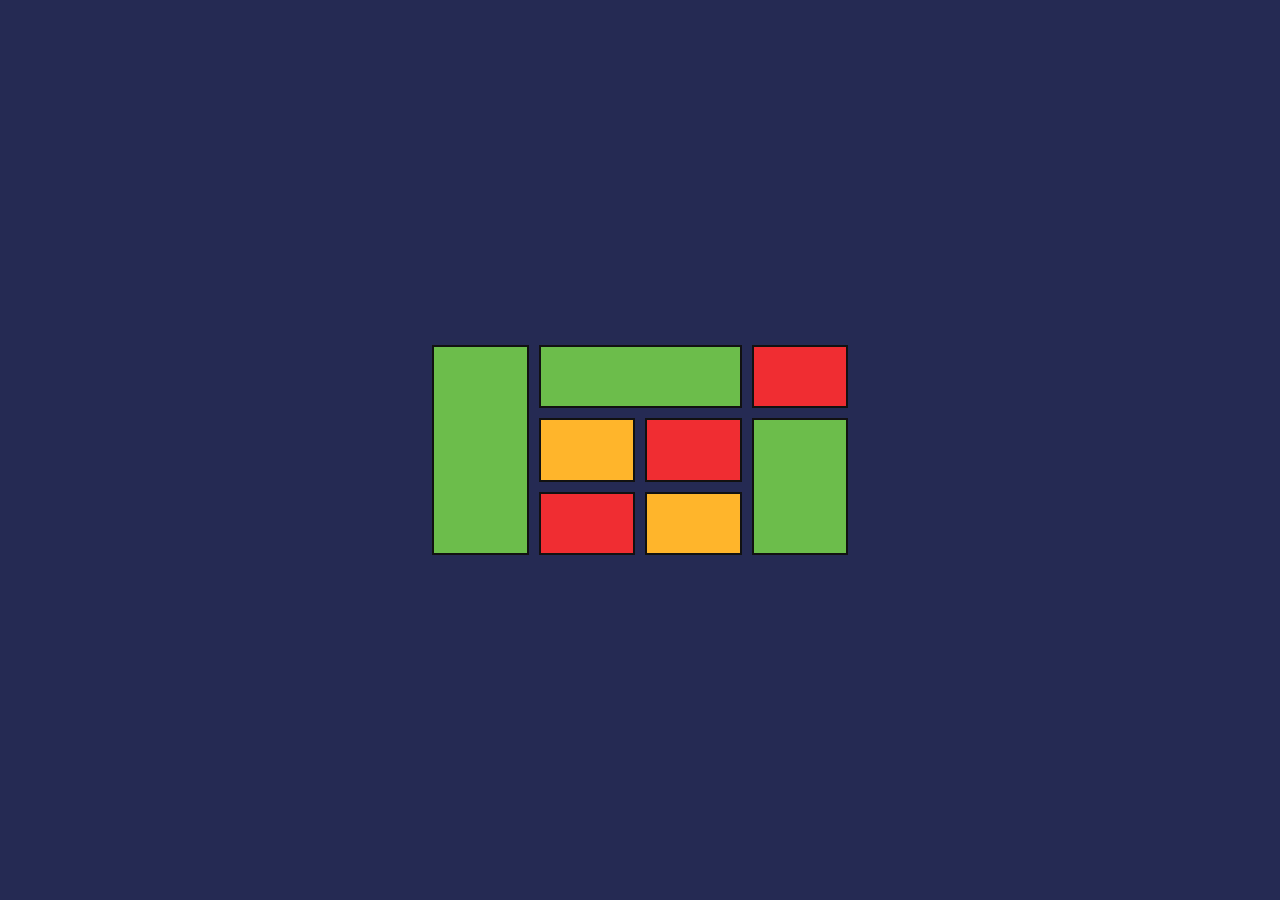
<file: index.html>
<!DOCTYPE html>
<html lang="en">
<head>
    <meta charset="UTF-8">
    <meta name="viewport" content="width=device-width, initial-scale=1.0">
    <title>CSS Grid Layout</title>
    <link rel="stylesheet" href="index.css">
</head>
<body>

    <div class="container">

        <div class="grid-container">

            <div class="item green item1"></div>
            <div class="item green item2"></div>
            <div class="item red item3"></div>
            <div class="item orange item4"></div>
            <div class="item red item5"></div>
            <div class="item green item6"></div>
            <div class="item red item7"></div>
            <div class="item orange item8"></div>

        </div>

    </div>

</body>
</html>
</file>
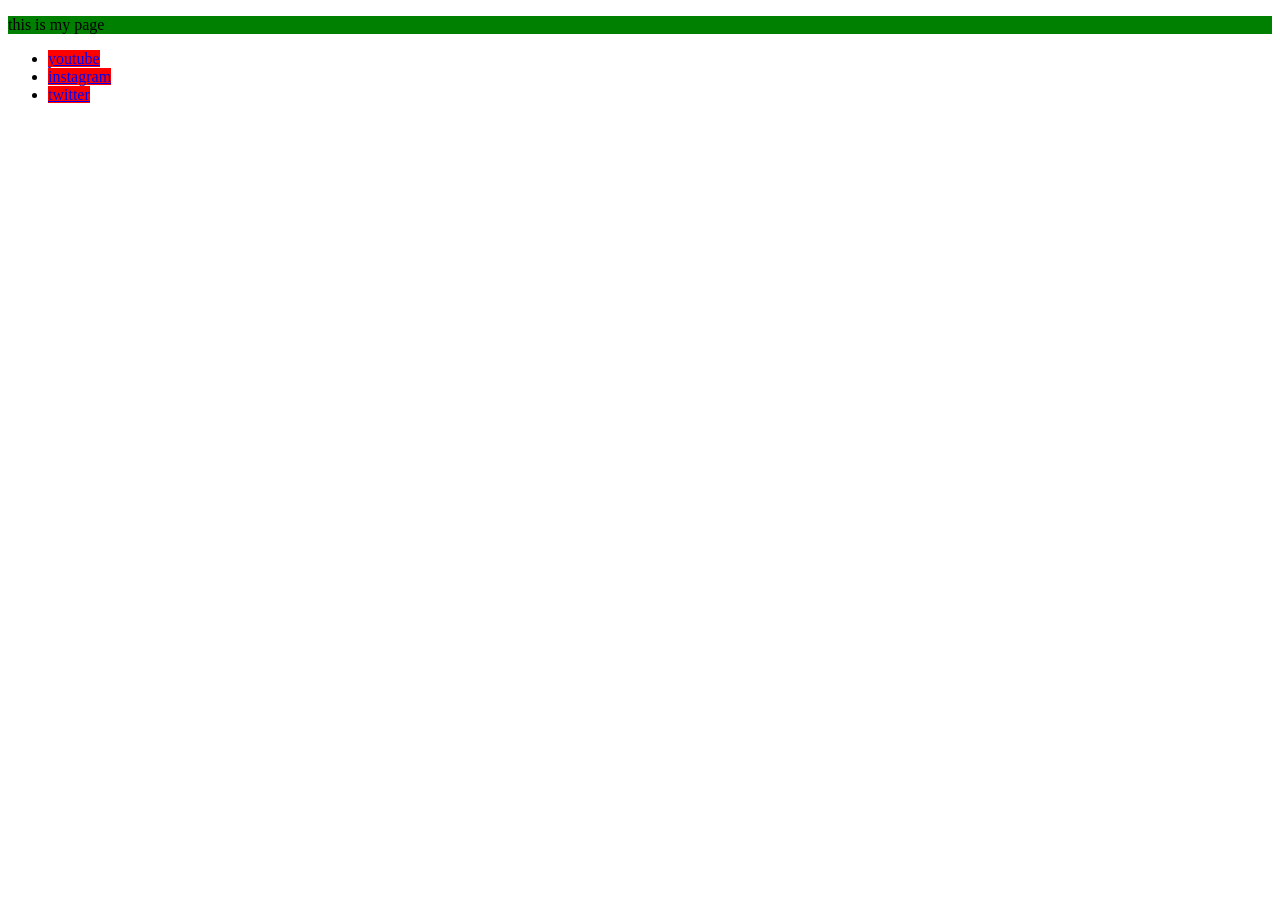
<file: day1.html>
<!DOCTYPE html>
<html lang="en">
<head>
    <meta charset="UTF-8">
    <meta name="viewport" content="width=device-width, initial-scale=1.0">
    <title>Document</title>
    <link rel="stylesheet" href="./day1.css">
</head>
<body>
    <p class="para1">
    this is my page</p>
    
</body>
</html>


    <!-- specificity:
    when two or more rules applied for a element specificity comes under place -->


    <ul>
        <li>
        <a class ="para1" href="https://www.youtube.com/">youtube </a>
          </li>
        
        <li>
        <a href="https://www.instagram.com">instagram</a>
        </li>
        
        <li>
        <a href="https://twitter.com">twitter</a>
        </li>
      
    </ul>
</file>
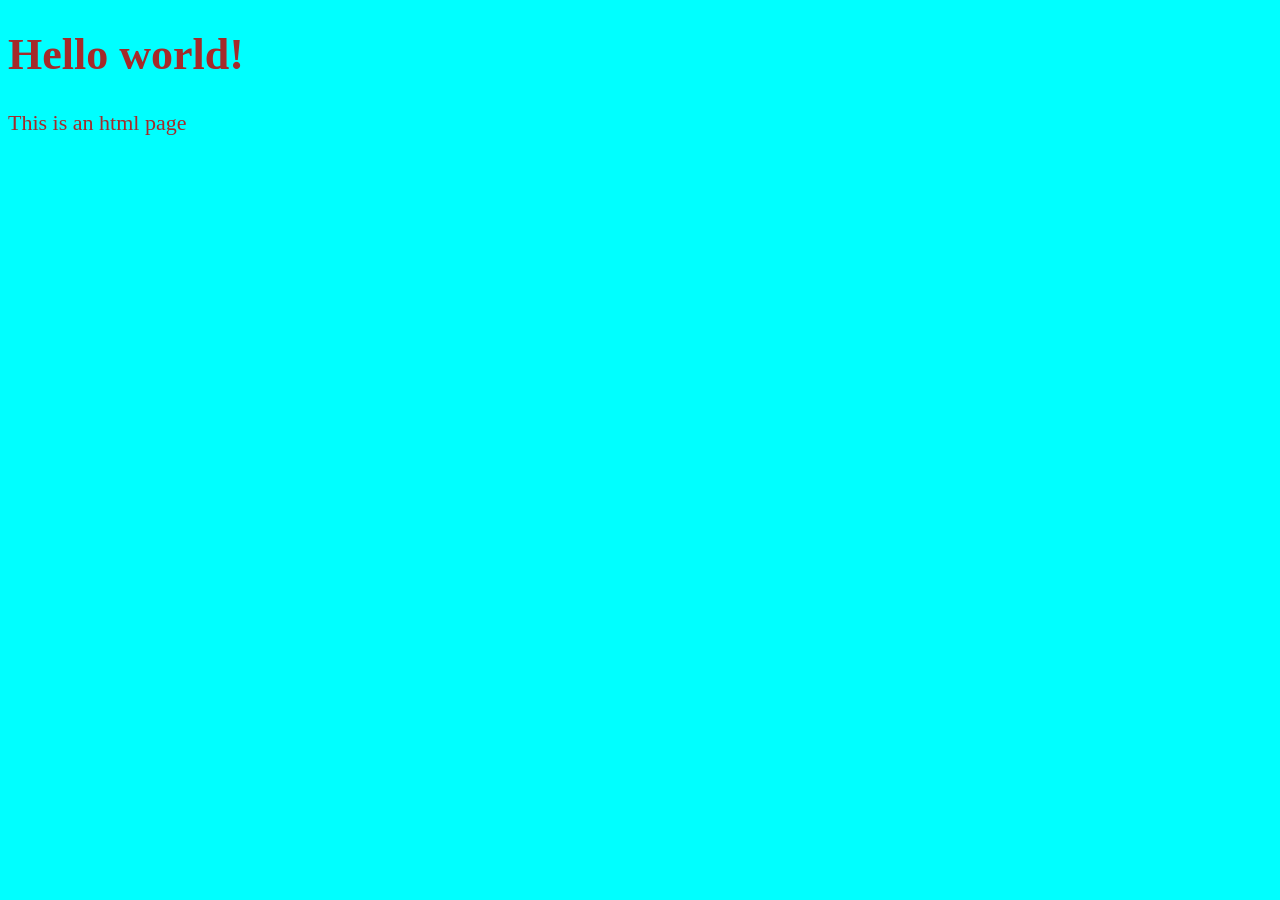
<file: day3.html>
<!DOCTYPE html>
<html lang="en">
    <head>
        <meta charset="UTF-8">
        <meta name="author" content="Dave Gray">
        <meta name="Description" content="This page contains all the things">
        <title>My first web page</title>
        <link rel="icon" href="html.png"
        type="image/x-icon">
        <link rel="stylesheet" href="day3.css" type="text/css">
    </head>
    <body>
        <h1>Hello world!</h1>
        <p>This is an html page </p>
    </body>
</html>
</file>
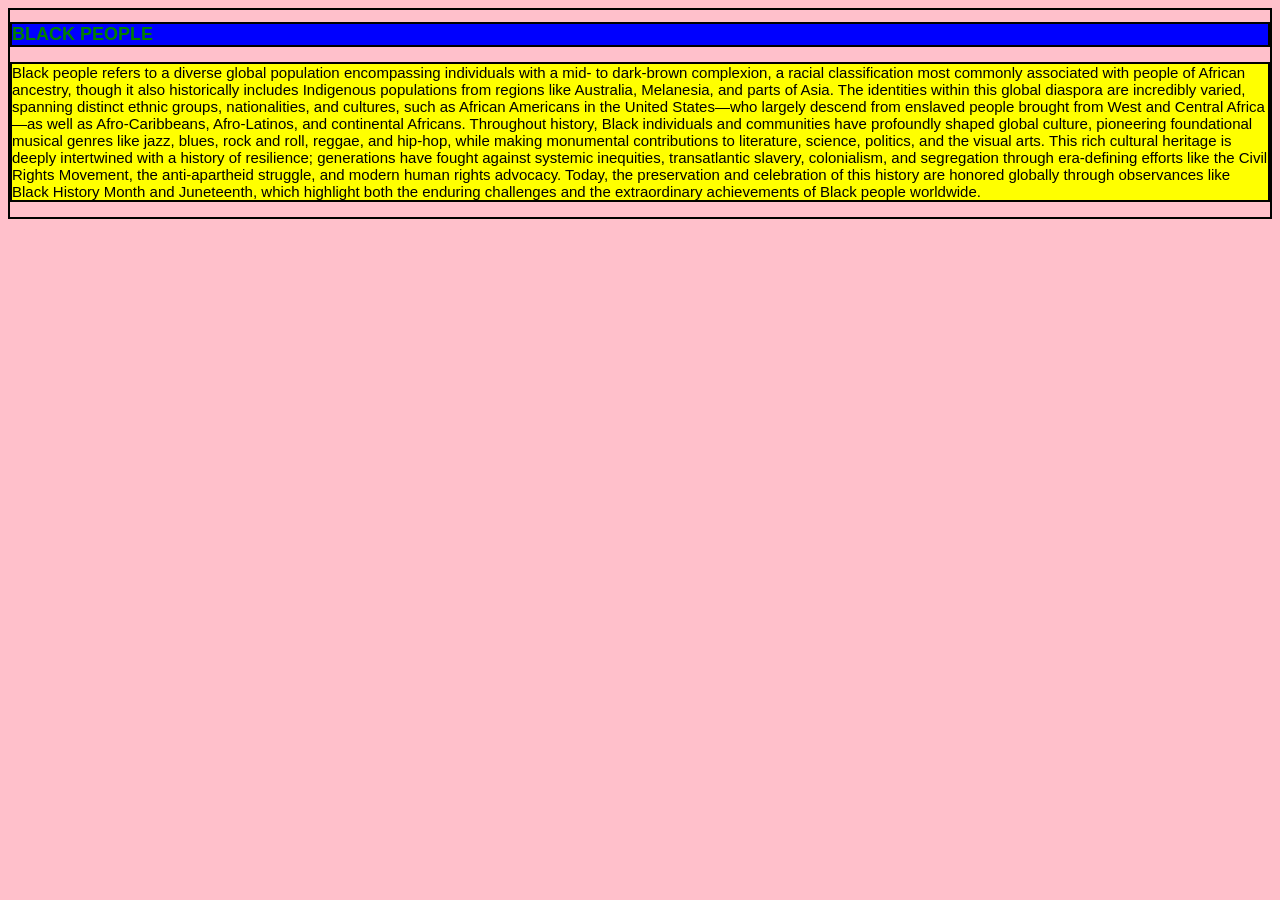
<file: inheritance.html>
<!DOCTYPE html>
<html lang="en">

<head>
    <meta charset="UTF-8">
    <meta name="viewport" content="width=device-width, initial-scale=1.0">
    <title>Document</title>
    <link rel="stylesheet" a href="./inheritance.css">
</head>

<body>
    <h1>BLACK PEOPLE</h1>
    <p>
        Black people refers to a diverse global population encompassing individuals with a mid- to dark-brown
        complexion, a racial classification most commonly associated with people of African ancestry, though it also
        historically includes Indigenous populations from regions like Australia, Melanesia, and parts of Asia. The
        identities within this global diaspora are incredibly varied, spanning distinct ethnic groups, nationalities,
        and cultures, such as African Americans in the United States—who largely descend from enslaved people brought
        from West and Central Africa—as well as Afro-Caribbeans, Afro-Latinos, and continental Africans. Throughout
        history, Black individuals and communities have profoundly shaped global culture, pioneering foundational
        musical genres like jazz, blues, rock and roll, reggae, and hip-hop, while making monumental contributions to
        literature, science, politics, and the visual arts. This rich cultural heritage is deeply intertwined with a
        history of resilience; generations have fought against systemic inequities, transatlantic slavery, colonialism,
        and segregation through era-defining efforts like the Civil Rights Movement, the anti-apartheid struggle, and
        modern human rights advocacy. Today, the preservation and celebration of this history are honored globally
        through observances like Black History Month and Juneteenth, which highlight both the enduring challenges and
        the extraordinary achievements of Black people worldwide.
    </p>

</body>

</html>
</file>
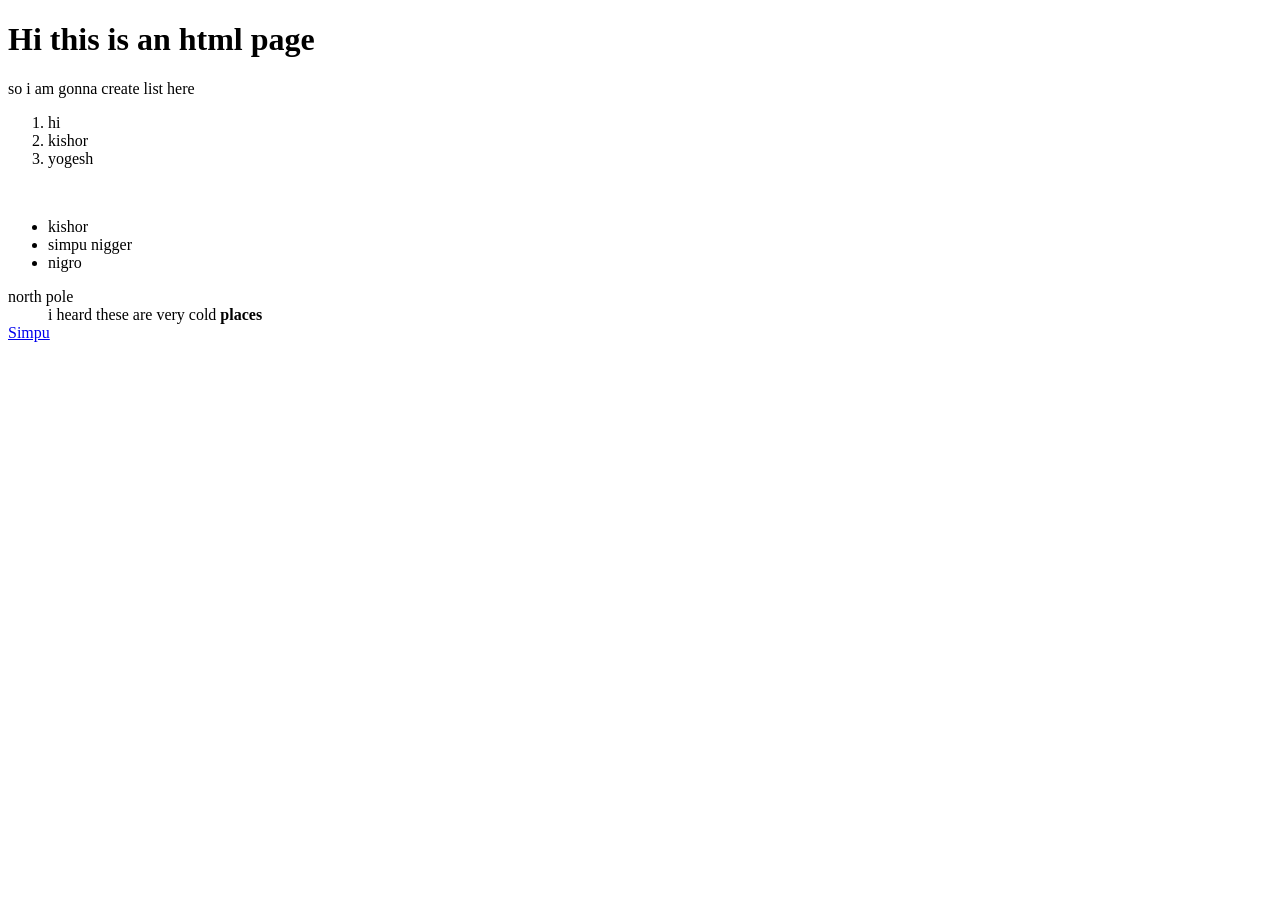
<file: list.html>
<!DOCTYPE html>
<html lang="en">
<head>
    <meta charset="UTF-8">
    <meta name="viewport" content="width=device-width, initial-scale=1.0">
    <title>Document</title>
</head>
<body>
    <h1>Hi this is an html page</h1>
    <p>so i am gonna create list here</p>

    <ol>
        <li>hi</li>
        <li>kishor</li>
        <li>yogesh</li>
    </ol>
    <br>
    <ul>
        <li>kishor</li>
        <li>simpu nigger</li>
        <li>nigro</li>
    </ul>
    <dl>
        <dt>north pole</dt>
        <dd>i heard these are very cold <strong>places</strong></dd>
        <a href ="https://www.google.com/search?sxsrf=AKL5yDhhSXXmYzAnAchopBhSTjG4p1HKYA:1794319987342&udm=2&q=black+african+people">Simpu</a>

    </dl>
</body>
</html>
</file>
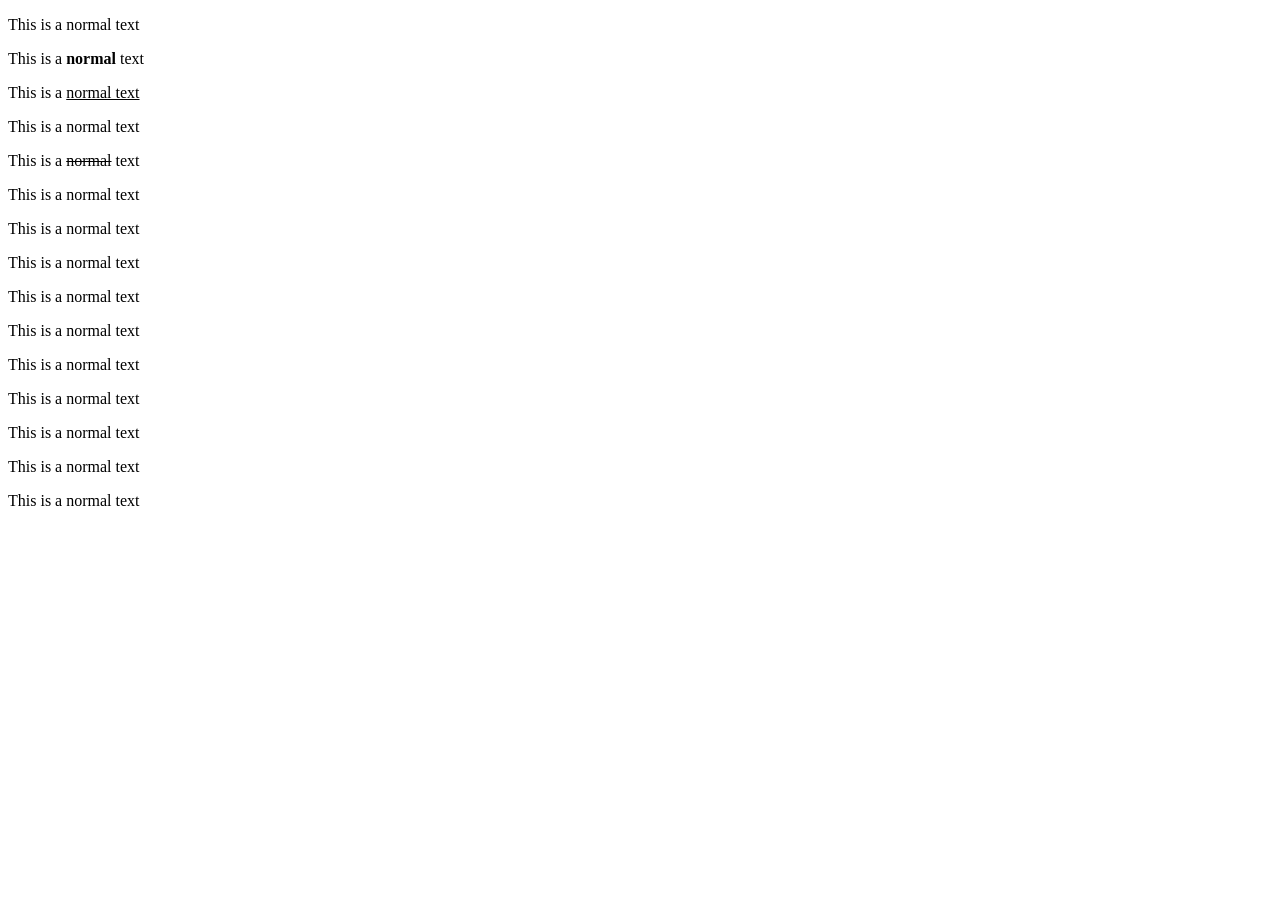
<file: video.html>
<!DOCTYPE html>
<html lang="en">
<head>
    <meta charset="UTF-8">
    <meta name="viewport" content="width=device-width, initial-scale=1.0">
    <title>Document</title>
</head>
<body>
    <p>This is a normal text</p>
    <p>This is a <b>normal</b> text</p>
    <p>This is a <u>normal text </u></p>
    <p>This is a normal text</p>
    <p>This is a <del>normal</del> text</p>
    <p>This is a normal text</p>
    <p>This is a normal text</p>
    <p>This is a normal text</p>
    <p>This is a normal text</p>
    <p>This is a normal text</p>
    <p>This is a normal text</p>
    <p>This is a normal text</p>
    <p>This is a normal text</p>
    <p>This is a normal text</p>
    <p>This is a normal text</p>
    
</body>
</html>
</file>
<file: index.css>
* {
    margin: 0;
    padding: 0;
    box-sizing: border-box;
}

body {
    display: flex;
    justify-content: center;
    align-items: center;
    min-height: 100vh;
    background-color: #252a53;
}

.container {
    width: 547px;
    height: 365px;
    background-color: #252a53;
    display: flex;
    justify-content: center;
    align-items: center;
}

.grid-container {
    width: 416px;
    height: 210px;

    display: grid;
    grid-template-columns: repeat(4, 1fr);
    grid-template-rows: repeat(3, 1fr);
    gap: 10px;
}

.item {
    border: 2px solid #111;
}

.green {
    background-color: #6cbd4b;
}

.red {
    background-color: #f02d32;
}

.orange {
    background-color: #ffb52b;
}

/* Grid item positions */

.item1 {
    grid-column: 1;
    grid-row: 1 / 4;
}

.item2 {
    grid-column: 2 / 4;
    grid-row: 1;
}

.item3 {
    grid-column: 4;
    grid-row: 1;
}

.item4 {
    grid-column: 2;
    grid-row: 2;
}

.item5 {
    grid-column: 3;
    grid-row: 2;
}

.item6 {
    grid-column: 4;
    grid-row: 2 / 4;
}

.item7 {
    grid-column: 2;
    grid-row: 3;
}

.item8 {
    grid-column: 3;
    grid-row: 3;
}
</file>
<file: day1.css>
p{
    background-color: red;
    font-family: cursive;
}
p.para1{
    background-color: green;
    font-family: 'Times New Roman', Times, serif;
}
body p{
    background-color: blue;
    font-family: 'Franklin Gothic Medium', 'Arial Narrow', Arial, sans-serif;
}

a.para1{
    background-color: aqua;
}
a[href]{
    background-color: red;
}
</file>
<file: day3.css>
html{
                font-size: 22px
            }
            body{
                background-color: aqua;
                color:brown;
            }
</file>
<file: inheritance.css>
body{
    background-color: pink;
    font-family: Arial, Helvetica, sans-serif;
    border: 2px solid black;
    
}
H1{
    background-color: blue;
    font-size: 18px;
    border:inherit;
    color:green;
}
p{
    background-color: yellow;
    font-size: 15px;
    border:inherit;
    color:inherit;
}
</file>
